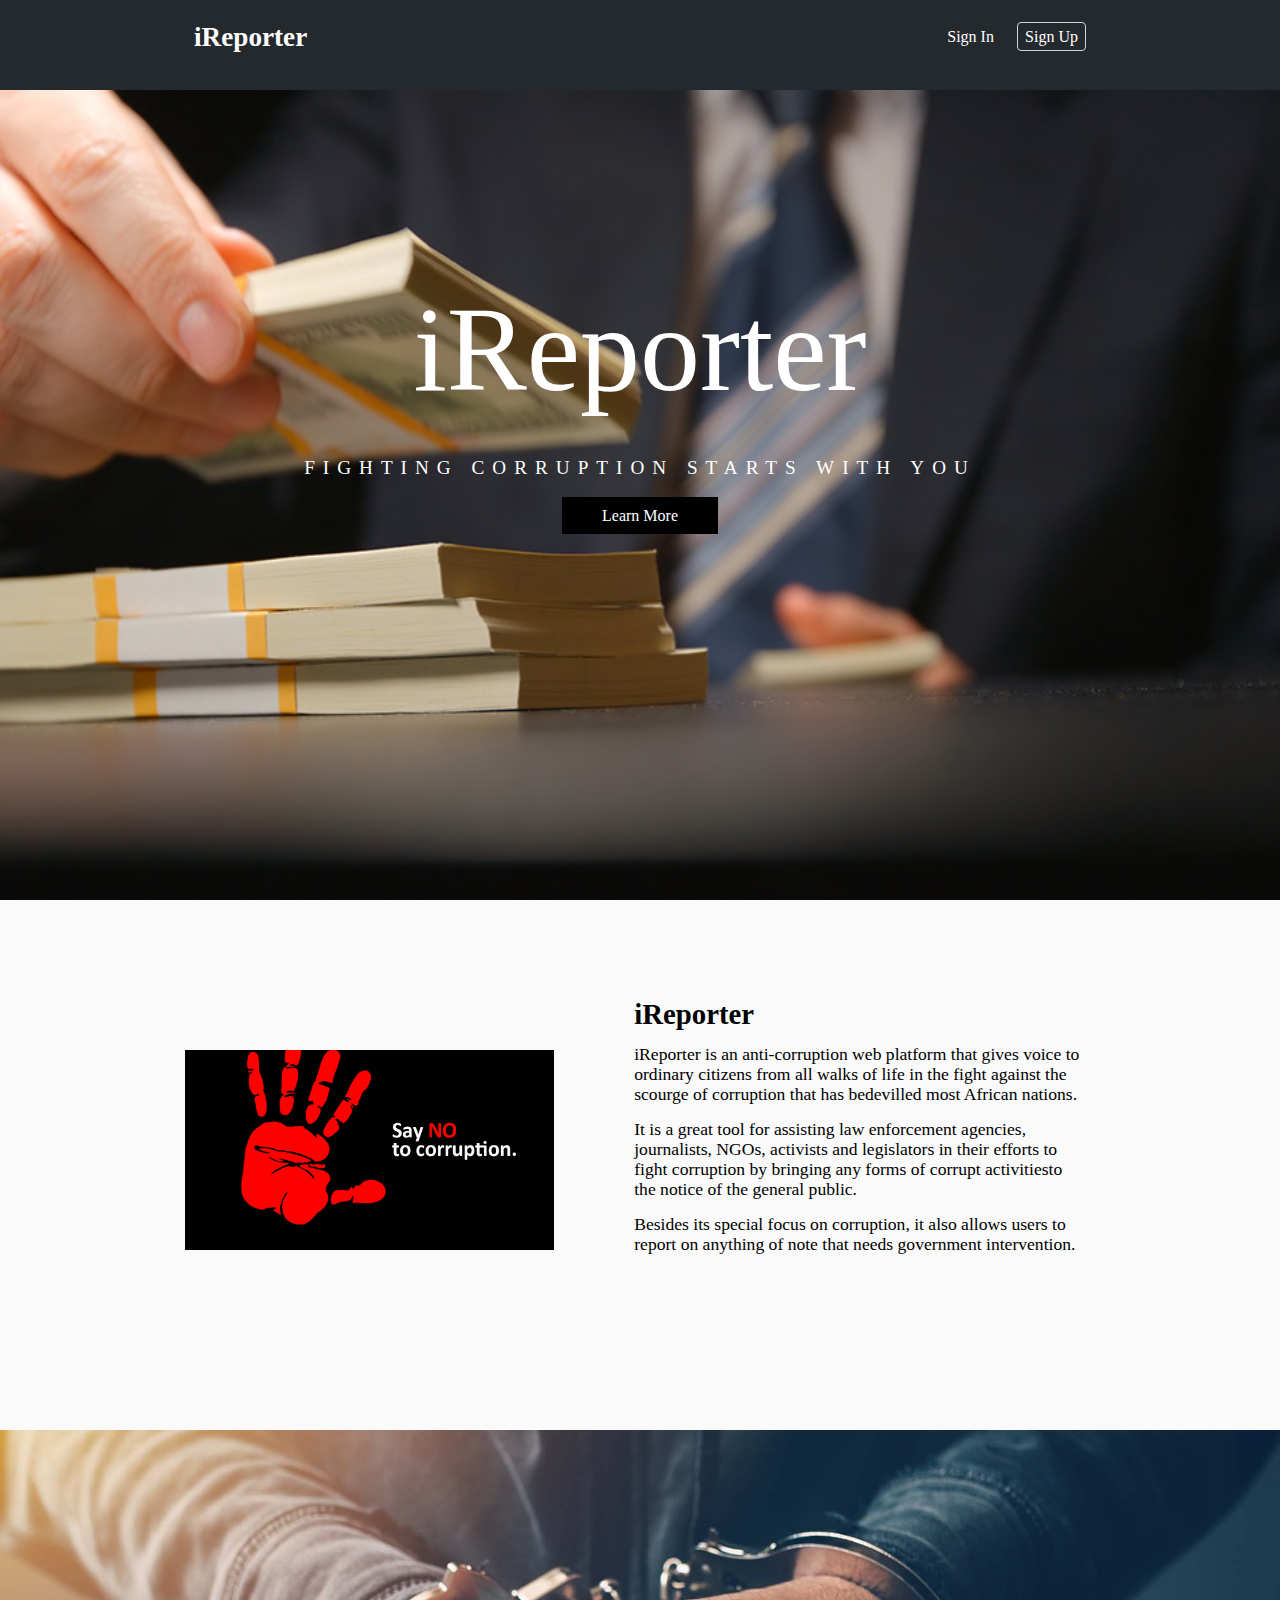
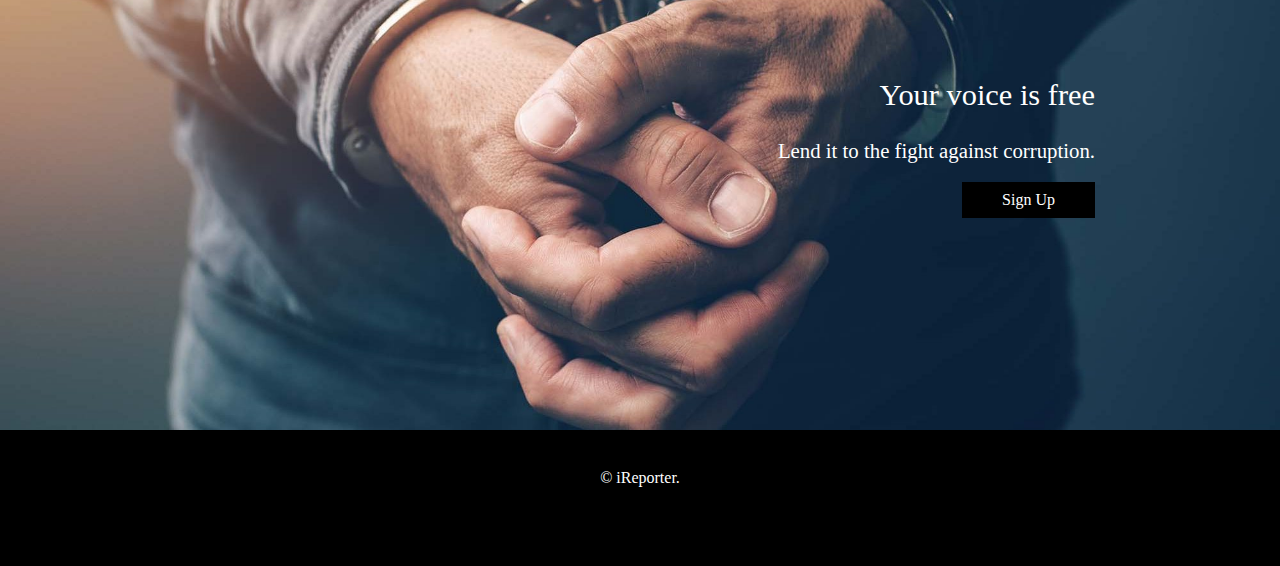
<file: UI/index.html>
<!DOCTYPE html>
<html>

<head>
	<title>iReporter</title>
	<meta charset="utf-8">
	<meta name="viewport" content="width=device-width, scale=1">
	<link rel="stylesheet" type="text/css" href="css/styles.css">
</head>

<body>
	<header class="header">
		<div class="container top-nav">
			<nav>
				<ul class="header-nav nav-links">
					<li><a href="signin.html">Sign In</a></li>
					<li><a href="signup.html" class="tagged">Sign Up</a></li>
				</ul>
			</nav>
			<a href="index.html" class="logo">
				iReporter
			</a>
		</div>
	</header>

	<section class="hero">
		<div class="container">
			<h1>iReporter</h1>
			<h3>Fighting corruption starts with you</h3>
			<a href="#main" class="btn">Learn More</a>
		</div>
	</section>

	<section class="main" id="main">
		<div class="container">
			 <img src="./img/no-to-corruption.jpg" alt="corruption image">
			 <div>
			 	<h2>iReporter</h2>
			 	<p>iReporter is an anti-corruption web platform that gives voice to ordinary citizens from all walks of life in the fight against the scourge of corruption that has bedevilled most African nations. </p>

		 		<p>It is a great tool for assisting law enforcement agencies, journalists, NGOs, activists and legislators in their efforts to fight corruption by bringing any forms of corrupt activitiesto the notice of the general public.</p>

		 		<p>Besides its special focus on corruption, it also allows users to report on anything of note that needs government intervention.</p>

			 	<p></p>
			 </div>
		</div>
	</section>


	<section class="jumbotron">
	  <div class="container">
	    <h2>Your voice is free</h2>
	    <h3>Lend it to the fight against corruption.</h3>
	    <a href="signup.html" class="btn">Sign Up</a>
	  </div>
	</section>

	<footer class="footer">
	  <div class="container">
	    <p>&copy; iReporter.</p>
	  </div>
	</footer>

</body>

</html>
</file>
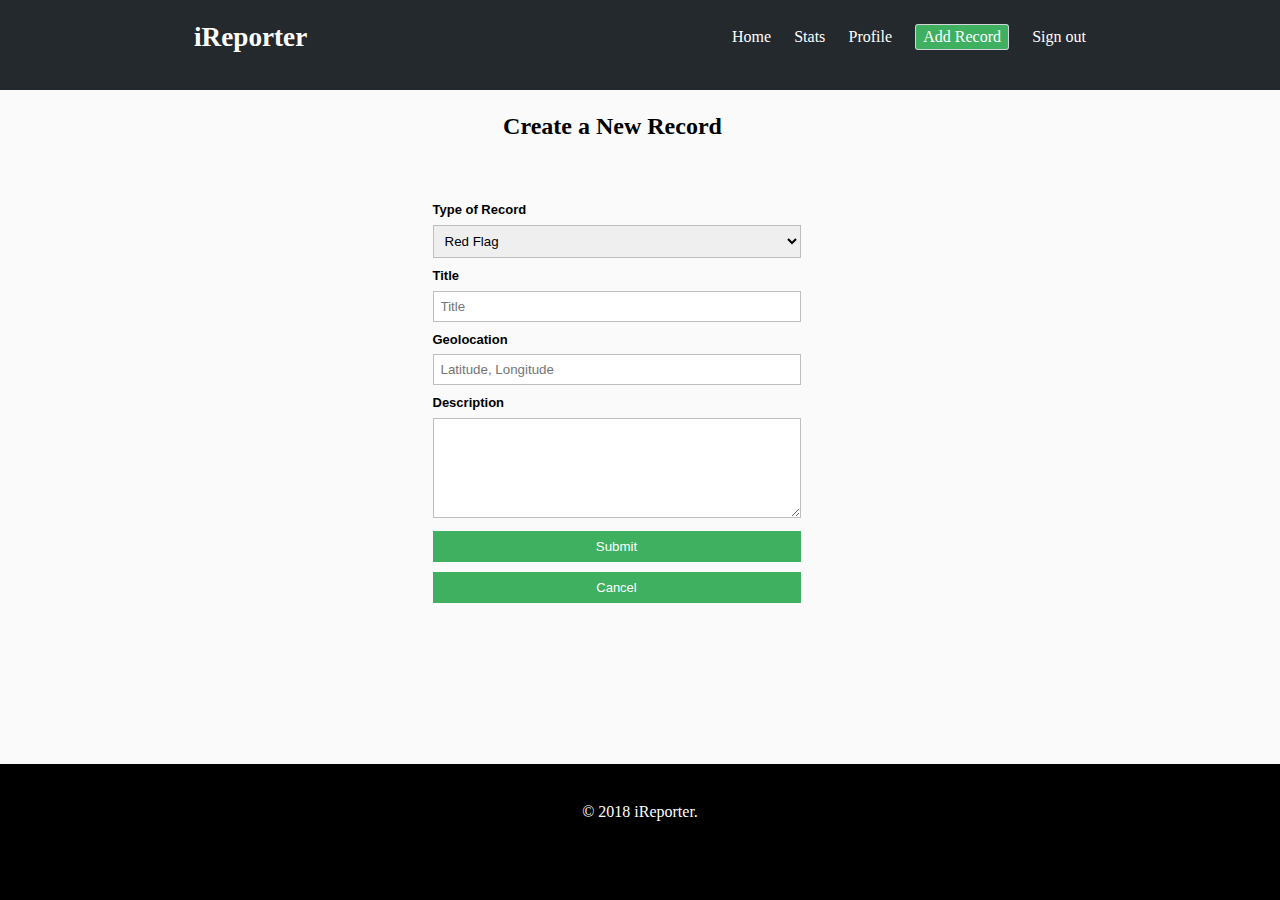
<file: UI/create-record.html>
<!DOCTYPE html>

<html>

<head>
	<title>Add Record - iReporter</title>
	<meta charset="utf-8">
	<meta name="viewport" content="width=device-width, scale=1">
	<link rel="stylesheet" type="text/css" href="css/styles.css">
</head>

<body>
	<header class="header">
		<div class="container top-nav">
			<nav>
				<ul class="header-nav nav-links">
					<li><a href="#">Home</a></li>
					<li><a href="stats.html">Stats</a></li>
					<li><a href="profile.html">Profile</a></li>
					<li><a href="#" class="tagged btn-nav">Add Record</a></li>
					<li><a href="#">Sign out</a></li>
				</ul>
			</nav>
			<a href="index.html" class="logo">
				iReporter
			</a>
		</div>
	</header>

	<section class="create-record-section">
		<div class="container">
			<div class="record-item">
				<h2>Create a New Record</h2>
				<form action="#" method="post">
					<ul class="form-style">

						<li>
					        <label>Type of Record</label>
					        <select name="record-type" class="field-select">
					        <option value="red-flag">Red Flag</option>
					        <option value="intervention">Intervention</option>
					        
					        </select>
					    </li>

					    <li>
					    	<label>Title</label>
					        <input type="text" name="title" class="field-long" placeholder="Title" required="" />
					    </li>

					     <li>
					    	<label>Geolocation</label>
					        <input type="text" name="location" class="field-long" placeholder="Latitude, Longitude" required="" />
					    </li>

					    
					    <li>
					        <label>Description</label>
					        <textarea name="description" class="field-long field-textarea"></textarea>
					    </li>
					    <li>
					        <input type="submit" value="Submit"/>
					    </li>
					    <li class="">
							<a href="profile.html">Cancel</a>
						</li>
					</ul>
				</form>

			</div>
		</div>
	</section>


	<footer class="footer">
	  <div class="container">
	    <p>&copy; 2018 iReporter.</p>
	  </div>
	</footer>

</body>

</html>
</file>
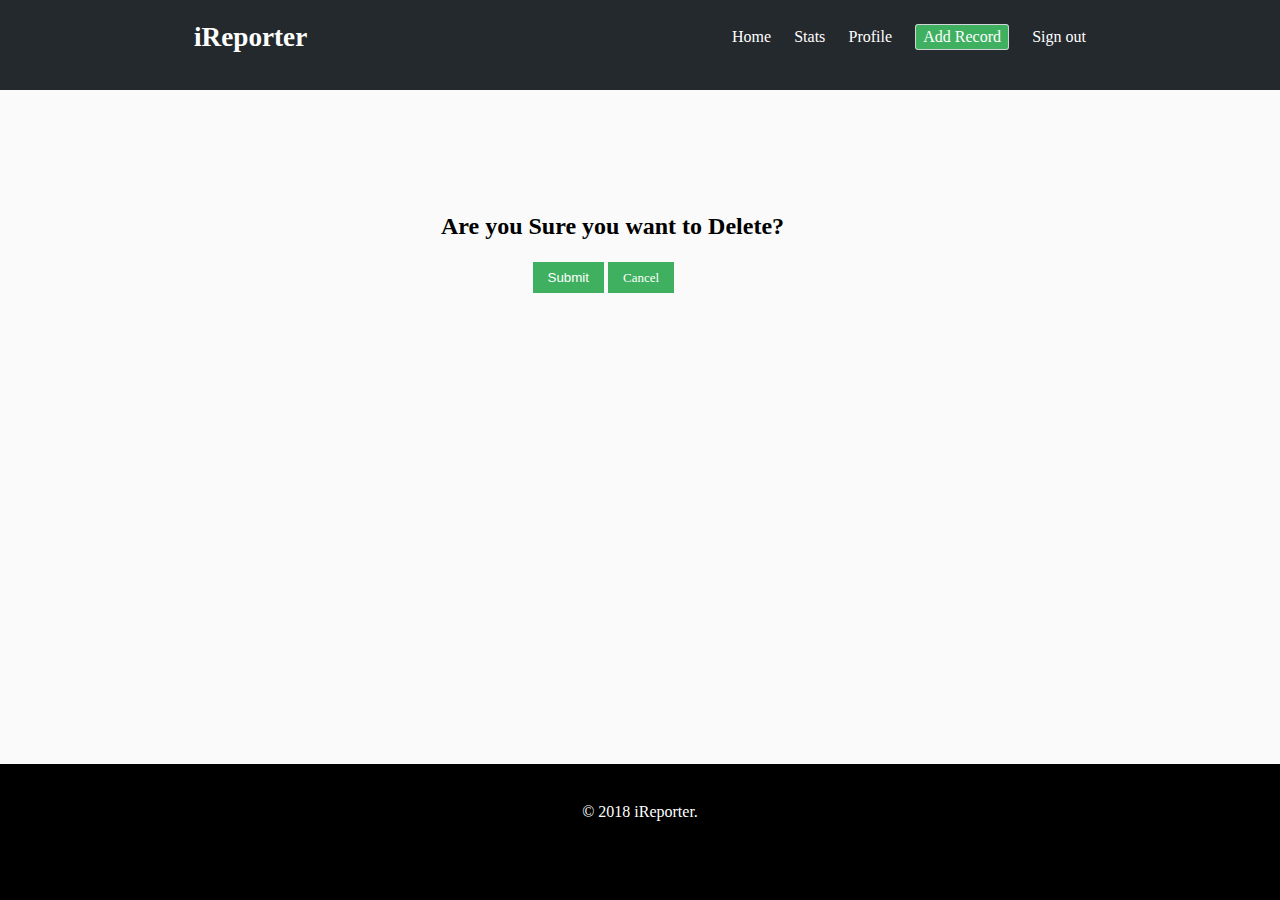
<file: UI/delete-record.html>
<!DOCTYPE html>
<html>

<head>
	<title>Delete Record - iReporter</title>
	<meta charset="utf-8">
	<meta name="viewport" content="width=device-width, scale=1">
	<link rel="stylesheet" type="text/css" href="css/styles.css">
</head>

<body>
	<header class="header">
		<div class="container top-nav">
			<nav>
				<ul class="header-nav nav-links">
					<li><a href="home.html">Home</a></li>
					<li><a href="stats.html">Stats</a></li>
					<li><a href="profile.html">Profile</a></li>
					<li><a href="create-record.html" class="tagged btn-nav">Add Record</a></li>
					<li><a href="#">Sign out</a></li>
				</ul>
			</nav>
			<a href="index.html" class="logo">
				iReporter
			</a>
		</div>
	</header>

	<section class="delete-record-section">
		<div class="container">
			<div class="record-item">
				<h2>Are you Sure you want to Delete?</h2>
				<form action="#" method="post">
					<div class="del-btns">
						<input type="submit" value="Submit" class="btn-delete" />
						<a href="profile.html" class="btn-delete cancel">Cancel</a>
					</div>
					
				</form>

			</div>
		</div>
	</section>


	<footer class="footer">
	  <div class="container">
	    <p>&copy; 2018 iReporter.</p>
	  </div>
	</footer>

</body>

</html>
</file>
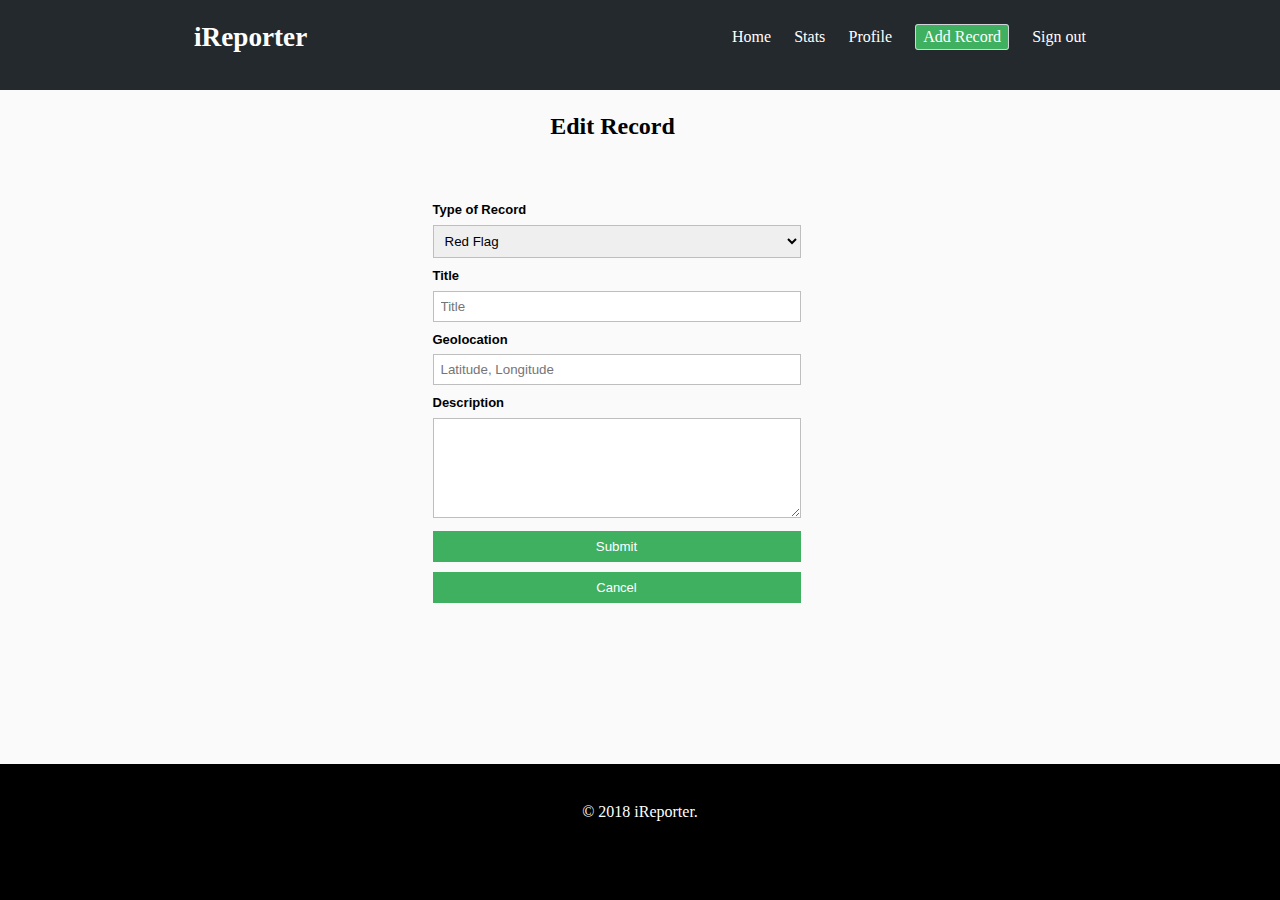
<file: UI/edit-record.html>
<!DOCTYPE html>
<html>

<head>
	<title>Edit Record - iReporter</title>
	<meta charset="utf-8">
	<meta name="viewport" content="width=device-width, scale=1">
	<link rel="stylesheet" type="text/css" href="css/styles.css">
</head>

<body>
	<header class="header">
		<div class="container top-nav">
			<nav>
				<ul class="header-nav nav-links">
					<li><a href="#">Home</a></li>
					<li><a href="stats.html">Stats</a></li>
					<li><a href="profile.html">Profile</a></li>
					<li><a href="#" class="tagged btn-nav">Add Record</a></li>
					<li><a href="#">Sign out</a></li>
				</ul>
			</nav>
			<a href="index.html" class="logo">
				iReporter
			</a>
		</div>
	</header>

	<section class="edit-record-section">
		<div class="container">
			<div class="record-item">
				<h2>Edit Record</h2>
				<form action="#" method="post">
					<ul class="form-style">

						<li>
					        <label>Type of Record</label>
					        <select name="record-type" class="field-select">
					        <option value="red-flag">Red Flag</option>
					        <option value="intervention">Intervention</option>
					        
					        </select>
					    </li>

					    <li>
					    	<label>Title</label>
					        <input type="text" name="title" class="field-long" placeholder="Title" required="" />
					    </li>

					     <li>
					    	<label>Geolocation</label>
					        <input type="text" name="location" class="field-long" placeholder="Latitude, Longitude" required="" />
					    </li>

					    
					    <li>
					        <label>Description</label>
					        <textarea name="description" class="field-long field-textarea"></textarea>
					    </li>
					    <li>
					        <input type="submit" value="Submit" />
					    </li>
					    <li class="">
							<a href="profile.html">Cancel</a>
						</li>
					</ul>
				</form>

			</div>
		</div>
	</section>


	<footer class="footer">
	  <div class="container">
	    <p>&copy; 2018 iReporter.</p>
	  </div>
	</footer>

</body>

</html>
</file>
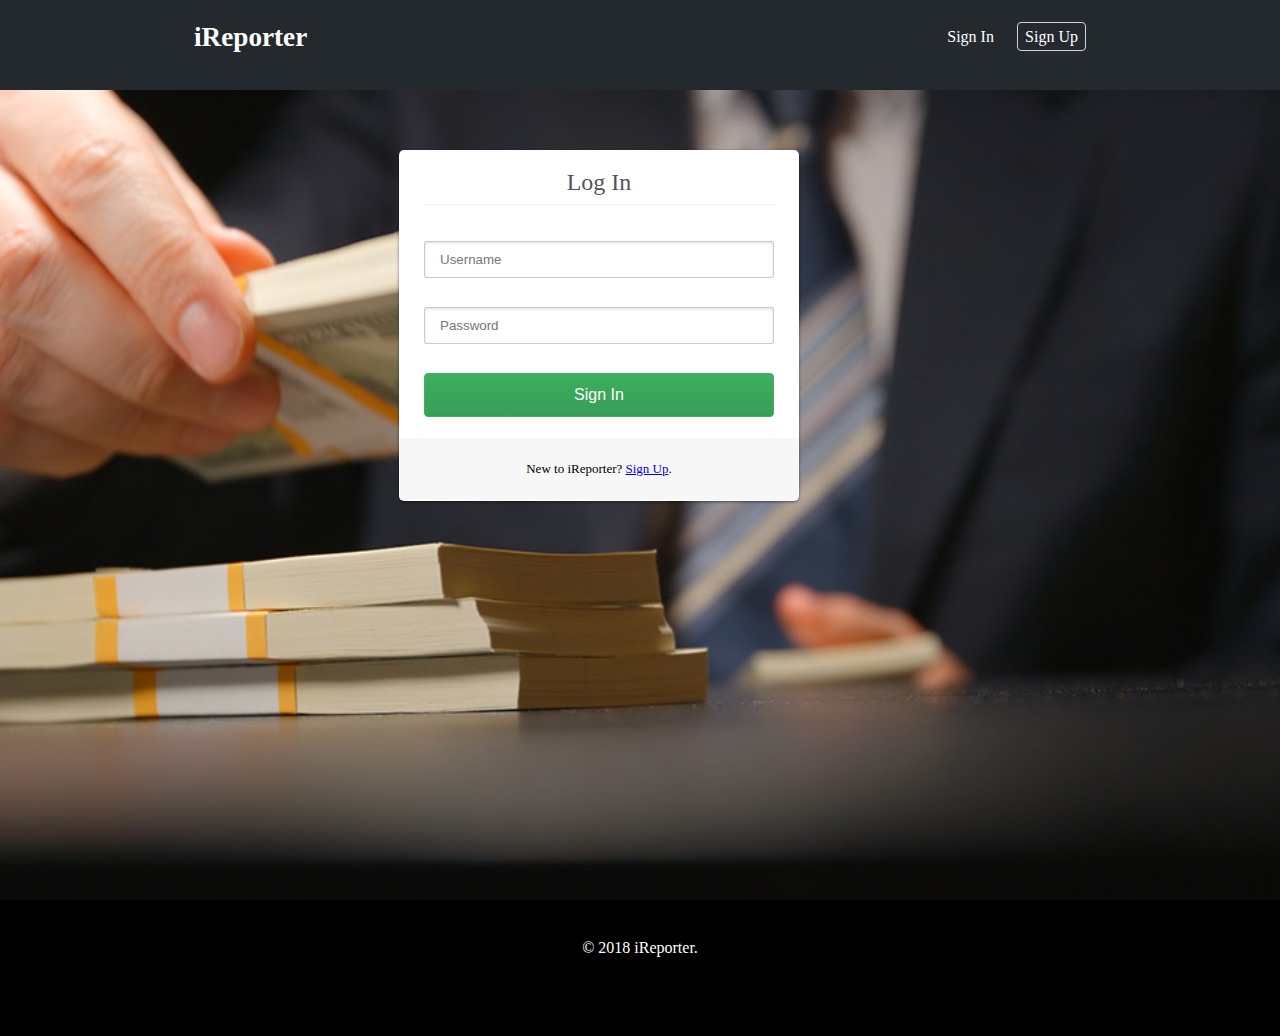
<file: UI/signin.html>
<!DOCTYPE html>
<html>

<head>
	<title>Sign In</title>
	<meta charset="utf-8">
	<meta name="viewport" content="width=device-width, scale=1">
	<link rel="stylesheet" type="text/css" href="css/styles.css">
</head>

<body>
	<header class="header">
		<div class="container top-nav">
			<nav>
				<ul class="header-nav nav-links">
					<li><a href="signin.html">Sign In</a></li>
					<li><a href="signup.html" class="tagged">Sign Up</a></li>
				</ul>
			</nav>
			<a href="index.html" class="logo">
				iReporter
			</a>
		</div>
	</header>

	<section class="hero menu">
		<div class="container">
			<div class="menu-wrapper">
				<div class="menu-inner">
					<div class="menu-title">
						<a href="">Log In</a>
					</div>

					<form class="menu-form">
						<p>
							<input type="text" name=username" required="" placeholder="Username" class="data" id="id_username">
						</p>


						<p>
							<input type="password" name="password" required="" placeholder="Password" class="data" id="id_password">
						</p>


						<div class="submit-btn">
							<input class="menu-btn" type="submit" value="Sign In">
						</div>
						
					</form>
				</div>

				<div class="terms-service">
	            	New to iReporter? <a href="signup.html">Sign Up</a>.
	        	</div

			</div>
		</div>

	</section>


	<footer class="footer">
	  <div class="container">
	    <p>&copy; 2018 iReporter.</p>
	  </div>
	</footer>

</body>
</html>
</file>
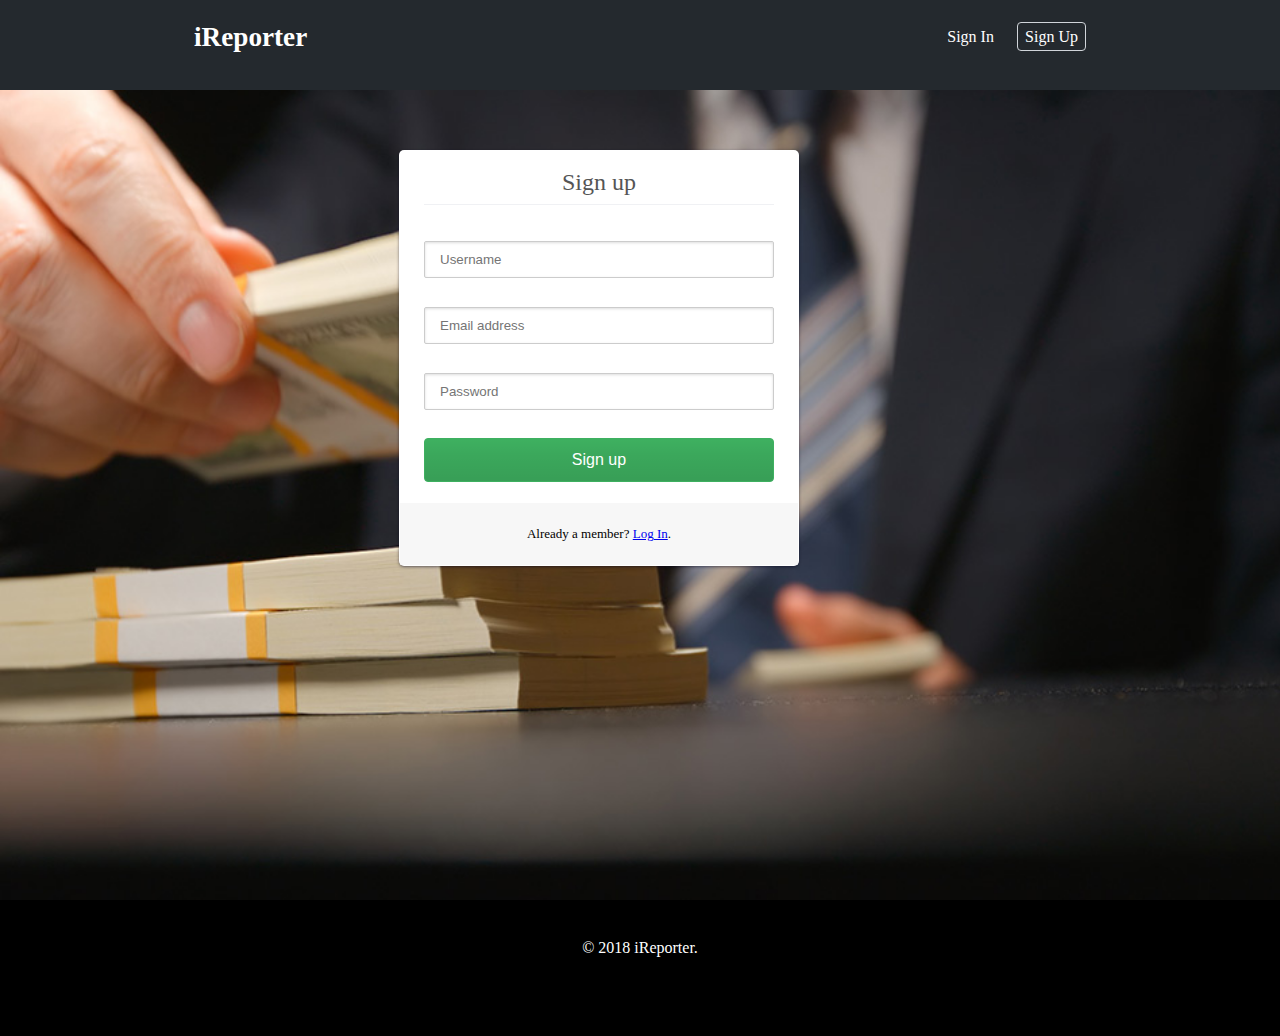
<file: UI/signup.html>
<!DOCTYPE html>
<html>

<head>
	<title>Join iReporter</title>
	<meta charset="utf-8">
	<meta name="viewport" content="width=device-width, scale=1">
	<link rel="stylesheet" type="text/css" href="css/styles.css">
</head>

<header class="header">
		<div class="container top-nav">
			<nav>
				<ul class="header-nav nav-links">
					<li><a href="signin.html">Sign In</a></li>
					<li><a href="signup.html" class="tagged">Sign Up</a></li>
				</ul>
			</nav>
			<a href="index.html" class="logo">
				iReporter
			</a>
		</div>
	</header>

	<section class="hero menu">
		<div class="container">
			<div class="menu-wrapper">
				<div class="menu-inner">
					<div class="menu-title">
						<a href="">Sign up</a>
					</div>

					<form class="menu-form">
						<p>
							<input type="text" name=username" required="" placeholder="Username" class="data" id="id_username">
						</p>

						<p>
							<input type="text" name="email" required="" placeholder="Email address" class="data" id="id_email">
						</p>

						<p>
							<input type="password" name="password1" required="" placeholder="Password" class="data" id="id_password1">
						</p>


						<div class="submit-btn">
							<input class="menu-btn" type="submit" value="Sign up">
						</div>
						
					</form>
				</div>


				<div class="terms-service">
	            	Already a member? <a href="signin.html">Log In</a>.
	        	</div>

			</div>
		</div>

	</section>


	<footer class="footer">
	  <div class="container">
	    <p>&copy; 2018 iReporter.</p>
	  </div>
	</footer>

<body>

</body>
</html>
</file>
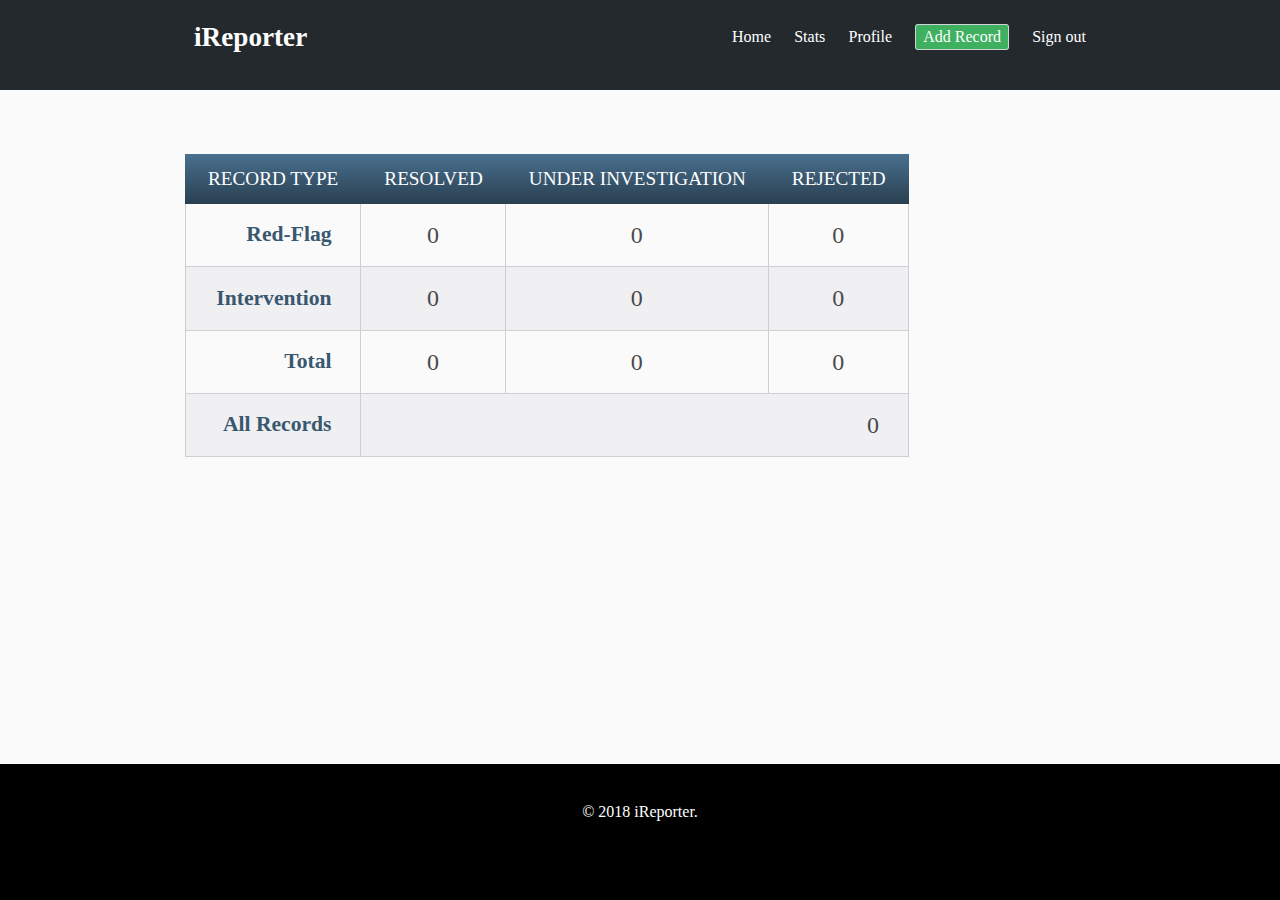
<file: UI/stats.html>
<!DOCTYPE html>
<html>

<head>
	<title>Stats - iReporter</title>
	<meta charset="utf-8">
	<meta name="viewport" content="width=device-width, scale=1">
	<link rel="stylesheet" type="text/css" href="css/styles.css">
</head>

<body>
	<header class="header">
		<div class="container top-nav">
			<nav>
				<ul class="header-nav nav-links">
					<li><a href="home.html">Home</a></li>
					<li><a href="stats.html">Stats</a></li>
					<li><a href="profile.html">Profile</a></li>
					<li><a href="create-record.html" class="tagged btn-nav">Add Record</a></li>
					<li><a href="#">Sign out</a></li>
				</ul>
			</nav>
			<a href="index.html" class="logo">
				iReporter
			</a>
		</div>
	</header>

	<section class="stats-content">
		<div class="container">
			<div class="stats-main">
				<table>
				  <thead>
				    <tr>
				      <th scope="col">Record Type</th>
				      <th scope="col">Resolved</th>
				      <th scope="col">Under Investigation</th>
				      <th scope="col">rejected</th>
				    </tr>
				  </thead>
				  <tbody>
				    <tr>
				      <td>
				        <strong class="record-title">Red-Flag</strong>
				      </td>
				      <td class="resolved">0</td>
				      <td class="not-resolved">0</td>
				      <td class="rejected">0</td>
				    </tr>

				    <tr>
				      <td>
				        <strong class="record-title">Intervention</strong>
				      </td>
				      <td class="resolved">0</td>
				      <td class="not-resolved">0</td>
				      <td class="rejected">0</td>
				    </tr>

				    <tr>
				      <td>
				        <strong class="record-title">Total</strong>
				      </td>
				      <td class="resolved">0</td>
				      <td class="not-resolved">0</td>
				      <td class="rejected">0</td>
				    </tr>

				    <tr>
				      <td>
				        <strong class="record-title">All Records</strong>
				      </td>
				     <td colspan="3">0</td>
				    </tr>

				  </tbody>
	
				</table>
			</div>			

		</div>
	</section>


	<footer class="footer">
	  <div class="container">
	    <p>&copy; 2018 iReporter.</p>
	  </div>
	</footer>

</body>

</html>
</file>
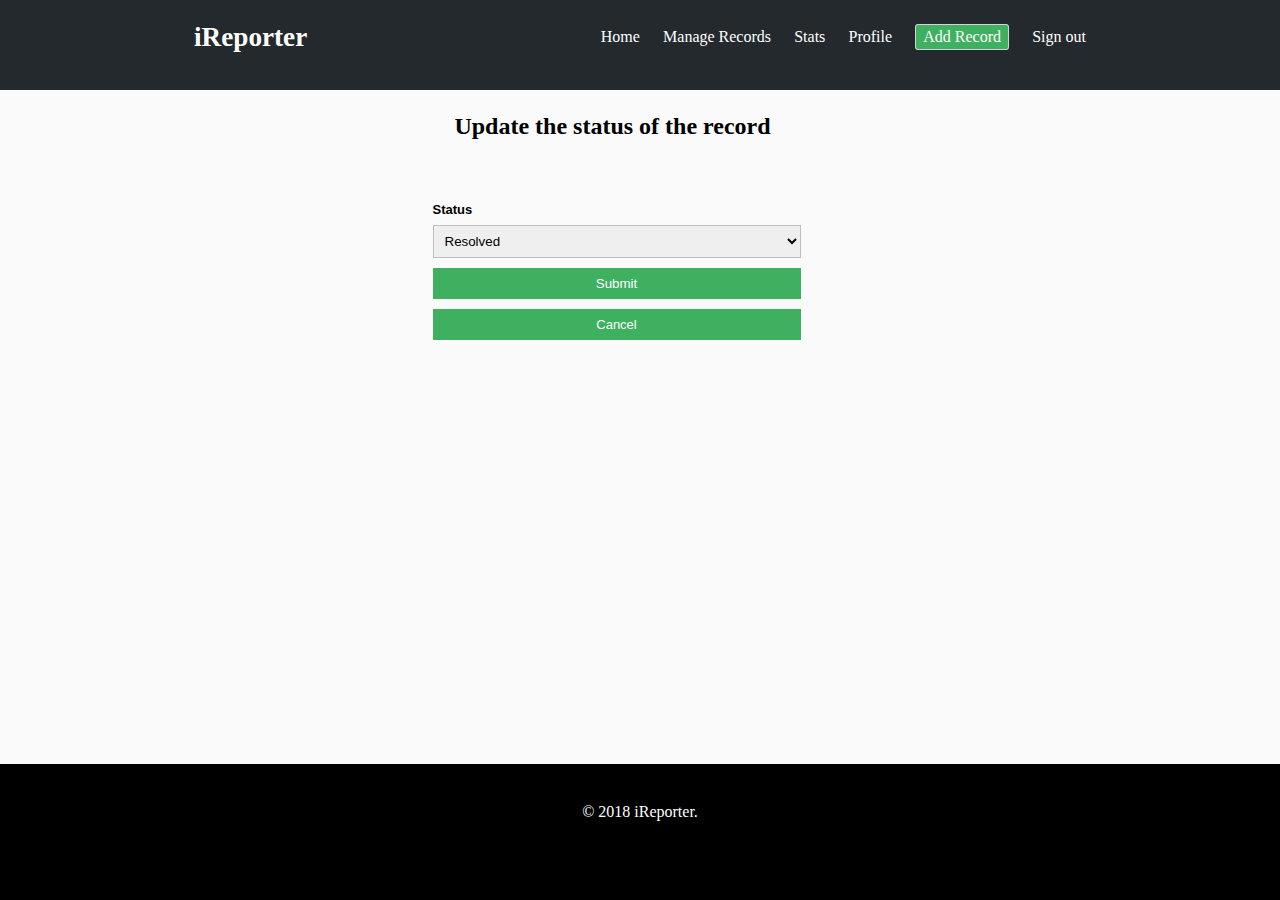
<file: UI/admin/status-update.html>
<!DOCTYPE html>
<html>

<head>
	<title>Update Status - iReporter</title>
	<meta charset="utf-8">
	<meta name="viewport" content="width=device-width, scale=1">
	<link rel="stylesheet" type="text/css" href="../css/styles.css">
</head>

<body>
	<header class="header">
		<div class="container top-nav">
			<nav>
				<ul class="header-nav nav-links">
					<li><a href="home.html">Home</a></li>
					<li><a href="admin-update.html">Manage Records</a></li>
					<li><a href="stats.html">Stats</a></li>
					<li><a href="profile.html">Profile</a></li>
					<li><a href="create-record.html" class="tagged btn-nav">Add Record</a></li>
					<li><a href="#">Sign out</a></li>
				</ul>
			</nav>
			<a href="index.html" class="logo">
				iReporter
			</a>
		</div>
	</header>

	<section class="status-update-section">
		<div class="container">

			<div class="record-item">
				<h2>Update the status of the record</h2>
				
				<form action="/" method="post">
					<ul class="form-style">

						<li>
					        <label>Status</label>
					        <select name="record-status" class="field-select">
						        <option value="resolved">Resolved</option>
					        	<option value="unresolved">Unresolved</option>
					        	<option value="rejected">Rejected</option>
					        </select>
					    </li>

					    
					    <li>
					        <input type="submit" value="Submit" />
					    </li>
					    <li>
					    	<a href="admin-update.html">Cancel</a>
					    </li>
					    
					</ul>
				</form>

			</div>

		</div>
	</section>

	<footer class="footer">
	  <div class="container">
	    <p>&copy; 2018 iReporter.</p>
	  </div>
	</footer>

</body>

</html>
</file>
<file: UI/css/styles.css>
/* RESET */
html, body, div, span, applet, object, iframe,
h1, h2, h3, h4, h5, h6, p, blockquote, pre,
a, abbr, acronym, address, big, cite, code,
del, dfn, em, img, ins, kbd, q, s, samp,
small, strike, strong, sub, sup, tt, var,
b, u, i, center, dl, dt, dd, ol, ul, li,
fieldset, form, label, legend, table, caption,
tbody, tbody, thead, tr, th, td, article, aside,
canvas, details, embed, figure, figcaption, footer,
header, hgroup, menu, nav, output, ruby, section,
summary, time, mark, audio, video {
  margin: 0;
  padding: 0;
  border: 0;
  font: inherit;
  vertical-align: baseline;
}
/* HTML5 display-role reset for older browsers */
article, aside, details, figcaption, figure,
footer, header, hgroup, menu, nav, section {
  display: block;
}
body {
  line-height: 1;
}
blockquote, q {
  quotes: none;
}
blockquote:before, blockquote:after,
q:before, q:after {
  content: '';
  content: none;
}
table {
  border-collapse: collapse;
  border-spacing: 0;
}
strong, b {
  font-weight: bold;
}
em, i {
  font-style: italic;
}
a img {
  border: none;
}
/* END RESET*/

/* GLOBAL STYLES */

*, *:after, *:before {
  box-sizing: border-box;
}

.container {
  margin: 0 auto;
  max-width: 940px;
  padding: 0 15px;
}

body {
  font: sans-serif;
  background: #fafafa;
  display: flex;
  flex-direction: column;
  min-height: 100vh;
}

/* HEADER STYLES */

.header {
  background-color: #24292e;
  color: #fff;
  width: 100%;
}

.nav-links a {
  text-decoration: none;
  color: #fff;
  font-size: 16px;
}

.nav-links > li {
  display: inline-block;
  line-height: 4vh;
  padding-left: 1.2em;
}

.header-nav {
  float: right;
}

.logo {
  display: block;
  color: #fff;
  font-weight: bold;
  font-size: 1.7em;
  display: block;
  text-decoration: none;
  line-height: 4vh;
}

.top-nav {
  padding: 1.2em 1.5em 1em;
  height: 10vh;
}

.nav-links a:hover {
  color: #ddd;
}

.logo:hover {
  color: #ddd;
}

.tagged {
  border: 1px solid #d1d5da;
  border-radius: 4px;
  padding: 5px 7px;
}

/* HERO STYLES */

.hero {
  height: 90vh;
  text-align: center;
  background: url('../img/hand-corrupt.jpg') no-repeat center left;
  background-size: cover;
}

.hero .container {
  position: relative;
  top: 200px;
}

.hero h1 {
  color: #fff;
  font-size: 7.5rem;
  margin-bottom: 3rem;
}

.hero h3 {
  text-transform: uppercase;
  font-size: 1.2em;
  color: #fff;
  letter-spacing: 8px;
  margin-bottom: 1.9rem;
}

.btn {
  background-color: #000;
  text-decoration: none;
  color: #fff;
  padding: 10px 40px;
  transition: background-color 0.5s;
}

.btn:hover {
  background-color: rgba(255, 255, 255, 0.75);
  color: #000;
  cursor: pointer;
}

/* MAIN STYLES */
.main {
  padding-bottom: 100px;
}

.main img {
  height: 200px;
  float: left;
  margin: 50px 80px 80px 0;
}

.main h2 {
  font-weight: bold;
  font-size: 1.8em;
  margin-top: 100px;
}

.main p {
  font-size: 1.1em;
  margin: 15px;
  line-height: 20px;
}

/* JUMBOTRON */
.jumbotron {
  background: url('../img/bribery.jpg') no-repeat center left;
  background-size: cover;
  height: 600px;
}

.jumbotron .container {
  position: relative;
  top: 250px;
}

.jumbotron h2 {
  text-align: right;
  font-size: 1.9em;
  color: #fff;
  margin-bottom: 1em;
}

.jumbotron h3 {
  color: #fff;
  font-size: 1.3em;
  margin-bottom: 1em;
  text-align: right;
}

.jumbotron a {
  float: right;
}

/* FOOTER STYLES */

.footer {
  background-color: #000;
  padding: 40px 0 80px;
  color: #fff;
  text-align: center;
}



/* SIGN UP STYLES */
.menu .container {
  top: 60px;
  margin-left: 30%;
}
.menu-wrapper {
  overflow: hidden;
  box-shadow: 0 1px 3px rgba(0, 0, 30, .5);
  background: #fff;
  max-width: 400px;
  border-radius: 5px;
}

.menu-title {
  border-bottom: 1px solid #f0f1f4;
  text-align: center;
  padding: 0;
  font-size: 1.5em;
  margin: 0;
  padding-bottom: 10px;
  margin-bottom: 1.5em;
}

.menu-title a {
  text-decoration: none;
  color: #555;
}

.menu-form input[type=text],
.menu-form input[type=password]
 {
  display: inline-block;
  border: 1px solid #ccc;
  box-shadow: inset 0 1px 3px #ddd;
  vertical-align: middle;
  border-radius: 2px;
  margin: 0;
  background-color: #fff;
  padding: 10px 15px;
  width: 100%;
}

.menu-inner {
  padding: 20px 25px;
}

.menu-form p {
  margin-bottom: 1.8em;
}

.data {
  padding: 12px 10px 10px;
}

.submit-btn {
  margin-top: 1em;
}

.menu-btn {
  padding: 12px 10px;
  display: block;
  width: 100%;
  background-image: linear-gradient(transparent,rgba(0,0,0,.05) 40%,rgba(0,0,0,.1));
  background-color: #3eb060;
  color: #fff;
  border-radius: 4px;
  font-size: 100%;
  vertical-align: middle;
  white-space: nowrap;
  text-decoration: none;
  border: 1px solid #3eb060;
}

.terms-service {
  margin: 1px;
  padding: 20px 25px;
  background: #f7f7f7;
  font-size: 13px;
  line-height: 1.7;
  text-align:center;
}


/* DASHBOARD STYLES */

.btn-nav {
  background-color: #3eb060;
  color: #fff;
  text-decoration: none;
  color: #fff;
  padding: 3px 7px 4px;
  border-radius: 3px;
  transition: background-color 0.5s;
}

.dashboard{
  height: 90vh;
  text-align: center;
  background: #fafafa;
}

/* USER PROFILE STYLES*/

.user-content {
  flex: 1;
}

.profile-photo {
  border-radius: 50%;
  width: 142px;
  margin-right: 2.1em;
}

.profile-header table td {
  vertical-align: bottom;
}
.profile-header {
  min-height: 20vh;
  border-bottom: 2px solid #c2c2c2;
  padding-bottom: 1em;
  position: relative;
}

.profile-header h1 {
  font-weight: bold;
  color: #333;
  line-height: 1.3;
  font-size: 2.2em;
  margin-top: 1em;
}


.profile-header .tag-line {
    color: #333;
    font-size: 1.1em;
    margin-top: 0.5em;
}

.followers {
  color: #888;
  font-style: italic;
  margin-top: 0.5em;
}

.edit-profile {
  margin-top: 0.4em;
}

.edit-profile a{
  color: #888;
  text-decoration: none;
  
}

.edit-profile a:hover{
  border-bottom: 1px solid #888;
}


/* FEED STYLES */
.feed-header {
  border-bottom: 1px solid #e2e2e2;
  padding: 18px 5px 10px;
  position: relative;
  overflow: hidden;
}

.list-header{
  font-size: 1.2em;
}

.feed-header .feed-tags {
  float: right;
}


.feed-body {
  width: 100%;
  margin-top: 2em;
}

.feed-item {
    margin-bottom: 1em;
    border: 1px solid #efefef;
    background-color: #fff;
    border-radius: 4px;
    border-bottom: 1px solid #e2e2e2;
    padding: 16px;

  }

.feed-item table td {
  vertical-align: top;
}

.user-photo {
  border-radius: 50%;
  width: 40px;
}

.user {
  padding-left: 0.5em;
}

.user a {
  text-decoration: none;
  color: rgb(51, 51, 51);
  font-weight: bold;
  line-height: 1.4;
  font-size: 1.2em;
}

.user p {
  color: #888;
}

.feed-item-header {
  border-bottom: 1px solid #e2e2e2;
}

.feed-item-header h3 {
  font-weight: bold;
  position: relative;
}

.feed-item-header .title span ~ span {
  border-left: 1px solid #a2a2a2;
  padding-left: 5px;
  
}

.title span {
  padding: 5px;
}

.title .record {
  color: #f32;
}
.status {
  text-align: right;
  position: absolute;
  top: -15px;
  color: #666;
}


.poster {
  padding: 8px;
}

.poster h2 {
  font-size: 1.1em;
  margin-bottom: 6px;
}

.poster p {
  font-style: italic;
  color: #777;
}

.description {
  margin-top: 0.4em;
}

.description p {
  line-height: 1.4;
}

.feed-footer {
  margin-top: 5px;
  /*border-top: 1px solid #e2e2e2;*/
  padding-top: 1em;
}

.feed-tags ul {
  list-style: none;
}

.feed-tags li {
  display: inline-block;
  margin-right: 2em;
  color: rgb(135, 138, 140);
  font-weight: bold;
  padding: 3px 7px;
}

.feed-tags .red-flag {
  color: #fff;
  background: #b92b27;
}

.feed-tags .intervention {
  color: #fff;
  background: #4bb927;
}

.feed-tags .non-tag:hover {
  background: rgb(204, 204, 204);
}

.feed-tags a {
  text-decoration: none;
  color: rgb(135, 138, 140);
}

.feed-footer .resolved {
  color: #2bb927;
  
}

.feed-footer .unresolved {
  color: #2b27b9;
}

.feed-footer .rejected {
  color: #b92b27;
}

.feeder-nav {
  margin-top: 2em;
  margin-bottom: 2em;
  overflow: hidden;
}

.feeder-nav-btn {
  padding: 0.6em 1em;
  color: #333;
  border: 1px solid #e2e2e2;
  border-radius: 3px;
  text-decoration: none
}

.shift-right {
  float: right;
}

.disabled {
  cursor: not-allowed;
}

/* ADD RECORD SECTION */

.create-record-section {
  flex: 1;
  padding-bottom: 2em;
}

.record-item {
  max-width: 400px;
  margin-left: 25%;
}

.record-item h2 {
  text-align: center;
  padding: 1em;
  font-size: 1.5em;
  font-weight: bold;
  margin: 0;
}

.create-record-section {
  flex: 1;
}


/* form styles */

.form-style {
  margin:10px auto;
  max-width: 400px;
  padding: 20px 12px 10px 20px;
  font: 13px sans-serif;
}
.form-style li {
  padding: 0;
  display: block;
  list-style: none;
  margin: 10px 0 0 0;
}
.form-style label{
  margin:0 0 0.6em 0;
  padding:0px;
  display:block;
  font-weight: bold;
}
.form-style input[type=text], 
.form-style input[type=date],
.form-style input[type=datetime],
.form-style input[type=number],
.form-style input[type=search],
.form-style input[type=time],
.form-style input[type=url],
.form-style input[type=email],
textarea, 
select{
  box-sizing: border-box;
  -webkit-box-sizing: border-box;
  -moz-box-sizing: border-box;
  border:1px solid #BEBEBE;
  padding: 7px;
  margin:0px;
  -webkit-transition: all 0.30s ease-in-out;
  -moz-transition: all 0.30s ease-in-out;
  -ms-transition: all 0.30s ease-in-out;
  -o-transition: all 0.30s ease-in-out;
  outline: none;  
}
.form-style input[type=text]:focus, 
.form-style input[type=date]:focus,
.form-style input[type=datetime]:focus,
.form-style input[type=number]:focus,
.form-style input[type=search]:focus,
.form-style input[type=time]:focus,
.form-style input[type=url]:focus,
.form-style input[type=email]:focus,
.form-style textarea:focus, 
.form-style select:focus{
  -moz-box-shadow: 0 0 8px #88D5E9;
  -webkit-box-shadow: 0 0 8px #88D5E9;
  box-shadow: 0 0 8px #88D5E9;
  border: 1px solid #88D5E9;
}
.form-style .field-divided{
  width: 49%;
}

.form-style .field-long{
  width: 100%;
}
.form-style .field-select{
  width: 100%;
}
.form-style .field-textarea{
  height: 100px;
}

.form-style input[type=submit],
.form-style input[type=button],
.form-style li > a
 {
  background: #3eb060;
  padding: 8px 15px 8px 15px;
  border: none;
  color: #fff;
  width: 100%;
}

.form-style input[type=submit]:hover, 
.form-style input[type=button]:hover,
.form-style li > a:hover {
  background: #3ea060;
  box-shadow:none;
  -moz-box-shadow:none;
  -webkit-box-shadow:none;
}

/* EDIT RECORD STYLES */
.edit-record-section {
  flex: 1;
  padding-bottom: 2em;
}


/* DELETE RECORD STYLES */
.delete-record-section {
  flex: 1;
  padding-bottom: 2em;
}

.btn-delete {
  background: #3eb060;
  padding: 8px 15px 8px 15px;
  border: none;
  color: #fff;
}

.btn-delete:hover {
  background: #3ea060;
  box-shadow:none;
  -moz-box-shadow:none;
  -webkit-box-shadow:none;
}

.record-item a {
  text-decoration: none;
  font-size: 13px;
}

.del-btns {
  position: relative;
  left: 30%;
}

.delete-record-section .record-item {
  position: relative;
  top: 100px;
}


.form-style li > a {
  display: block;
  text-align: center;
}


/* STATS SECTION STYLES */

.stats-content {
  flex: 1;
  margin-top: 2em;
  margin-bottom: 3em;
  padding: 2em;
}

.stats-main {
  width: 100%;
  margin-right: auto;
  margin-left: auto;
}

.stats-main table {
  border-collapse: separate;
  border-spacing: 0;
  color: #4a4a4d;
  font: sans-serif;
  font-size: 1.5em;
}
.stats-main th,
.stats-main td {
  padding: 0.8em 1.2em;
  vertical-align: middle;
}
.stats-main thead {
  background: #395870;
  background: linear-gradient(#49708f, #293f50);
  color: #fff;
  font-size: 0.8em;
  text-transform: uppercase;
}

.stats-main tbody tr:nth-child(even) {
  background: #f0f0f2;
}
.stats-main td {
  border-bottom: 1px solid #cecfd5;
  border-right: 1px solid #cecfd5;
}
.stats-main td:first-child {
  border-left: 1px solid #cecfd5;
}
.record-title {
  color: #395870;
  display: block;
  font-size: 0.9em;
}

.resolved,
.not-resolved,
.rejected {
  text-align: center;
}

.stats-main tbody {
  text-align: right;
}



/* ADMIN STYLES */

.feed-footer .status-update {
  color: #fff;
  background: #2b27b9;
}

.feed-footer .status-update a {
  color: #fff;
}

.status-update select {
  font-size: 12px;
}

.record-status option {
  font-size: 12px;
  padding: 5px;
}

.admin .feed-footer .edit,
.admin .feed-footer .delete {
  display: none
}


.status-update-section {
  flex: 1;
}

.form-style li > a {
  display: block;
  text-align: center;
}

/* HOME SECTION STYLES */
.home-section {
  flex: 1;
}

.home-section .feed-footer .edit,
.home-section .feed-footer .delete {
  display: none;
}
</file>
